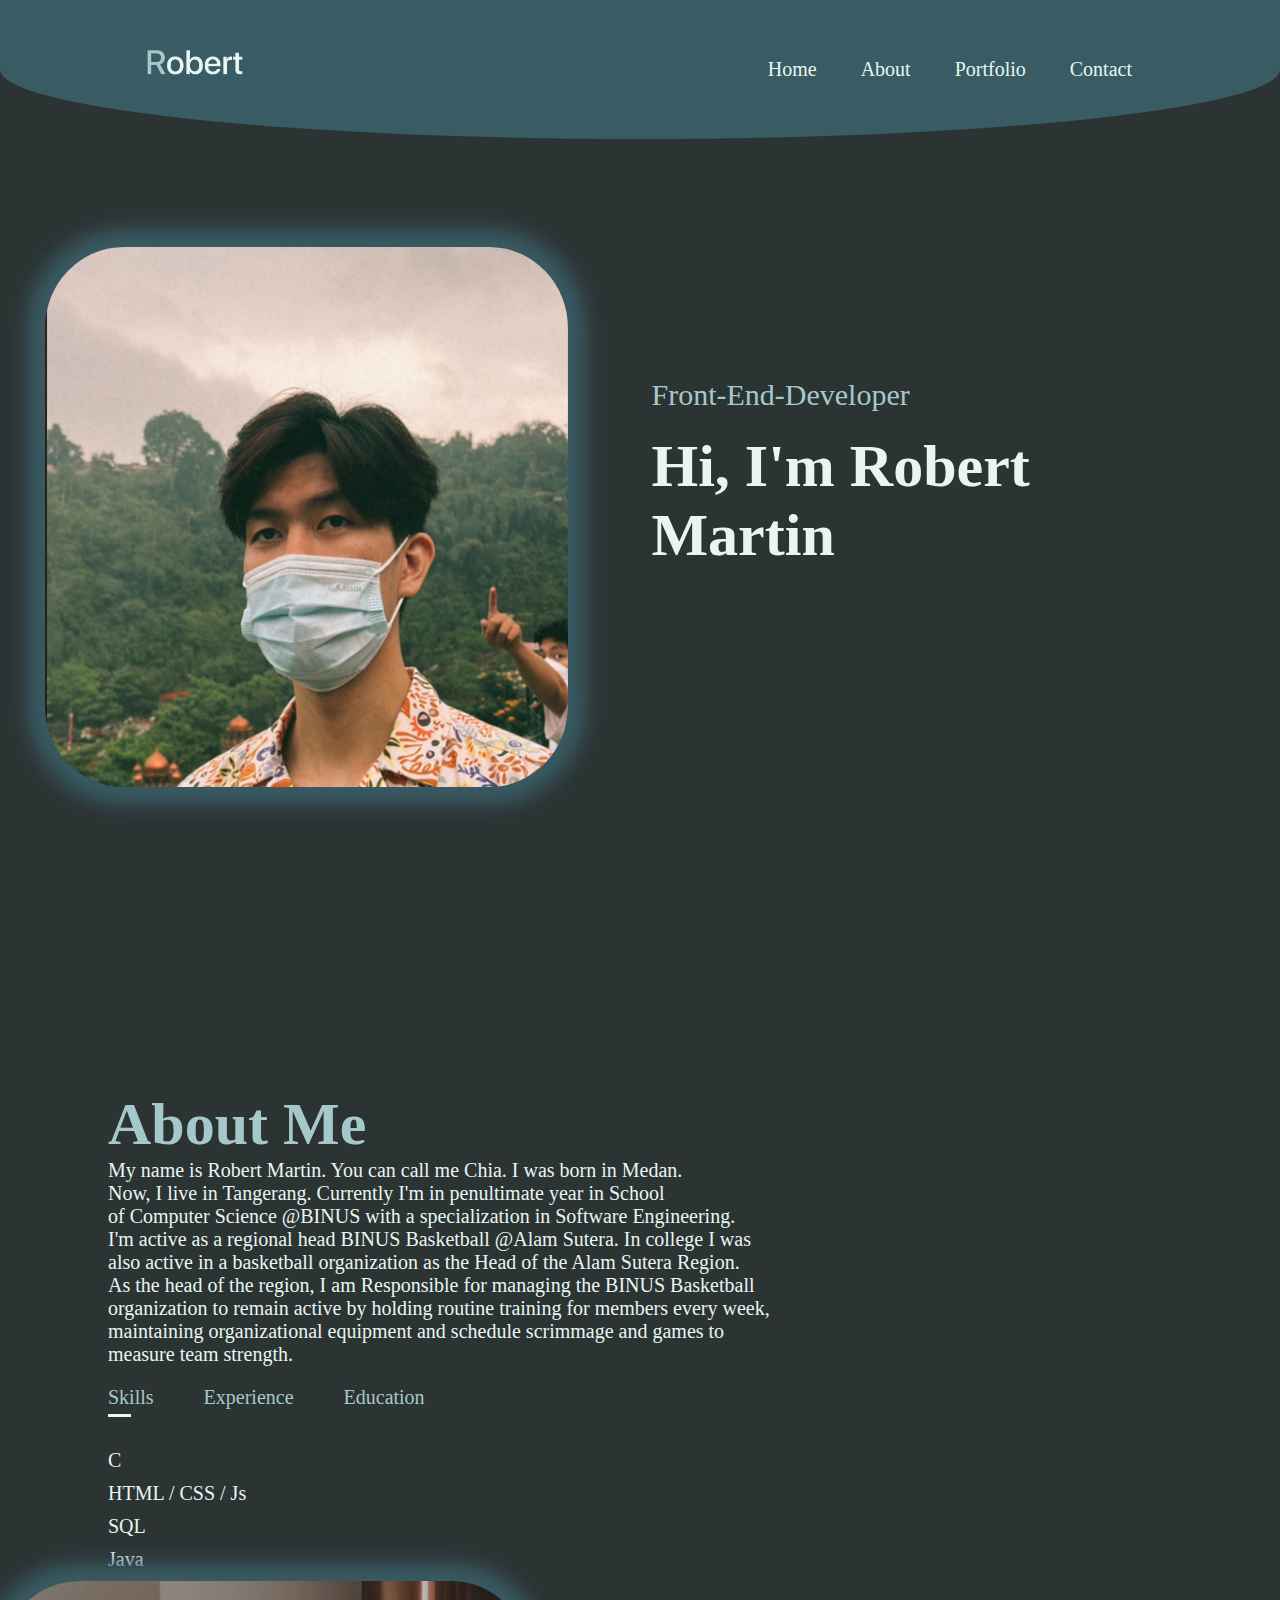
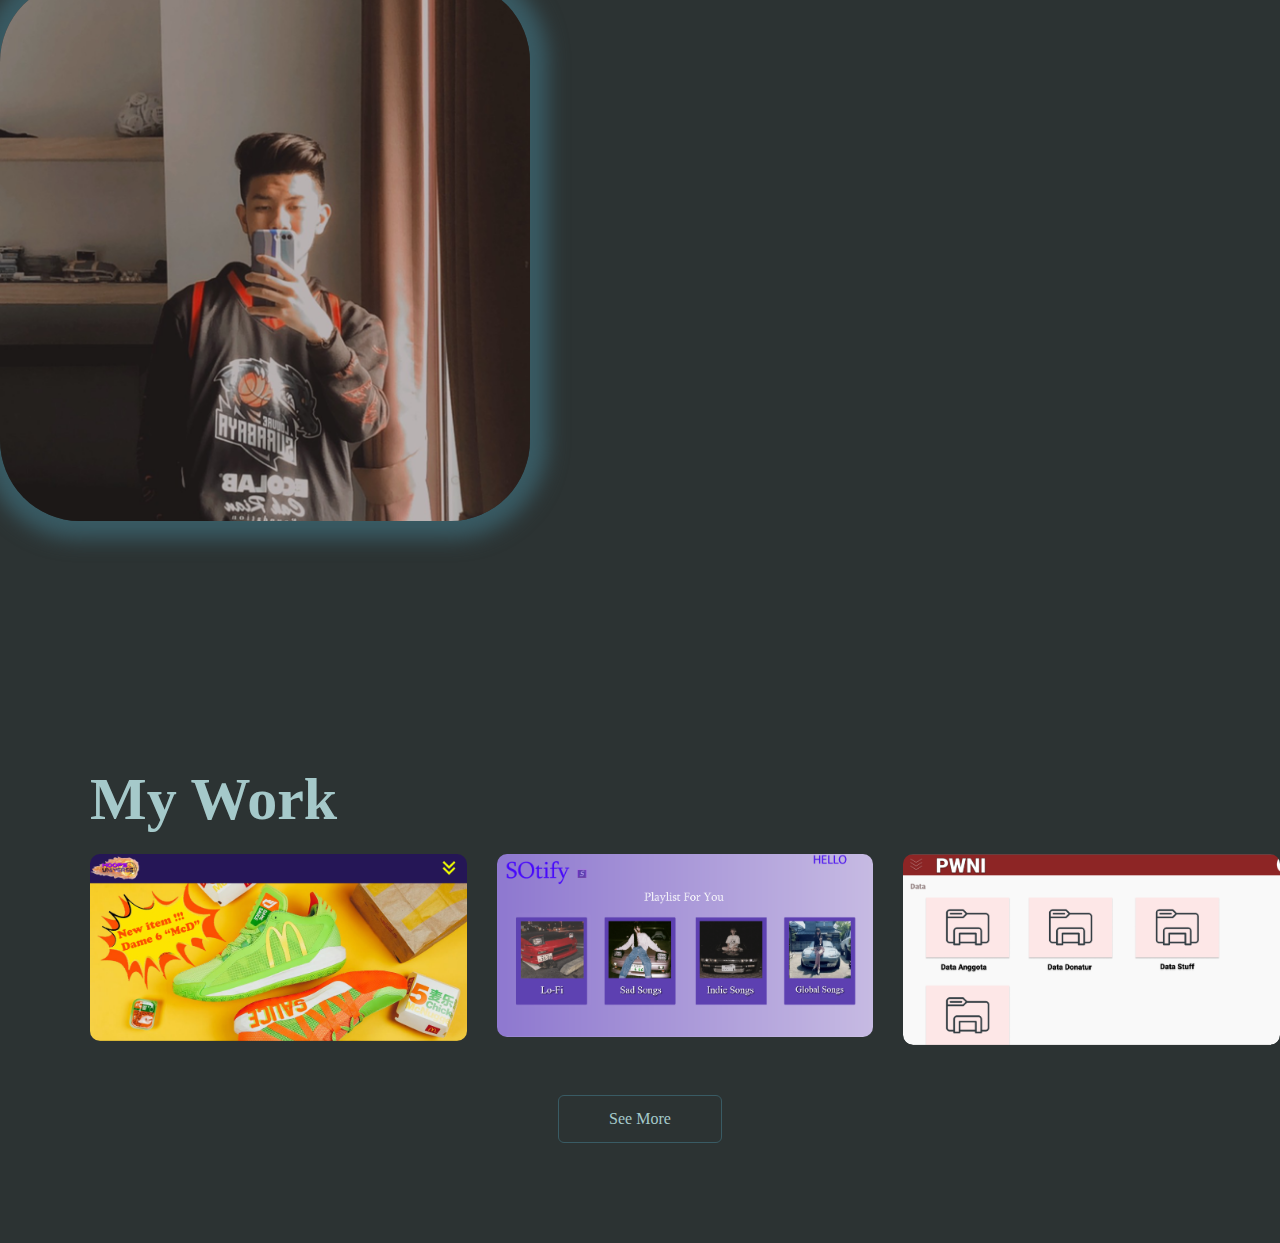
<file: index.html>
<!DOCTYPE html>
<html lang="en">
<head>
    <meta charset="UTF-8">
    <meta http-equiv="X-UA-Compatible" content="IE=edge">
    <meta name="viewport" content="width=device-width, initial-scale=1.0">
    <link rel="stylesheet" href="style/style.css">
    <title>Personal Portfolio</title>
</head>
<body>
    <div id="header">
        <div class="container">
            <div class="container-header">
                <nav>
                    <img src="images/logo.png" class="logo">
                    <ul>
                        <li><a href="#">Home</a></li>
                        <li><a href="#">About</a></li>
                        <li><a href="#">Portfolio</a></li>
                        <li><a href="#">Contact</a></li>
                    </ul>
                </nav>
            </div>
        </div>
        <div class="container-image">
           <div class="image-1">
            <img src="images/image1.png" class="image1">
           </div>
            <div class="header-text">
                <p>Front-End-Developer</p>
                <h1>Hi, I'm Robert Martin</h1>
            </div>
        </div>
    </div>
    <!-- -------------about------------->
    <div id="about">
        <div class="container">
            <div class="row">
                <div class="about-col-1">
                    <h1 class="sub-title">About Me</h1>
                    <p> My name is Robert Martin. You can call me Chia. I was born in Medan. <br> 
                        Now, I live in Tangerang. Currently I'm in penultimate year in School<br>
                        of Computer Science @BINUS with a specialization in Software Engineering. <br> 
                        I'm active as a regional head BINUS Basketball @Alam Sutera. In college I was <br> 
                        also active in a basketball organization as the Head of the Alam Sutera Region. <br>
                        As the head of the region, I am Responsible for managing the BINUS Basketball <br> 
                        organization to remain active by holding routine training for members every week, <br>
                        maintaining organizational equipment and schedule scrimmage and games to <br> 
                        measure team strength.
                    </p>

                    <div class="tab-titles">
                        <p class="tab-link active-link" onclick="opentab('skills')">Skills</p>
                        <p class="tab-link" onclick="opentab('experience')">Experience</p>
                        <p class="tab-link" onclick="opentab('education')">Education</p>
                    </div>
                    <div class="tab-content active-tab" id="skills">
                        <ul>
                            <li>C</li>
                            <li>HTML / CSS / Js</li>
                            <li>SQL</li>
                            <li>Java</li>
                        </ul>
                    </div>
                    <div class="tab-content" id="experience">
                        <ul>
                            <li><span>2022 - Current</span><br>Head of Region UKM BINUS Basketball</li>
                        </ul>
                    </div>
                    <div class="tab-content" id="education">
                        <ul>
                            <li><span>2020 - Current</span><br>University Bina Nusantara</li>
                            <li><span>2017 - 2020</span><br>SMA Cinta Budaya</li>
                        </ul>
                    </div> 
                </div>
                <div class="about-col-2">
                    <img src="images/image3.png" class="image3">
                </div>
                <div class="about-col-3">

                </div>
            </div>
        </div>
    </div>
<!-------------Portfolio---------------->

    <div id="portfolio">
        <div class="container">
            <div class="row-2">
                <h1 class="sub-title">My Work</h1>
                <div class="work-list">
                    <div class="work">
                        <img src="images/HoopsUniverse.png" alt="">
                        <div class="layer">
                            <a href="https://github.com/RobertChia/Hoops-Universe.git"><h3>Hoops Universe</h3></a>
                        </div>
                    </div>
                    <div class="work">
                       <img src="images/Sotify.png" alt="">
                        <div class="layer">
                            <a href="https://github.com/RobertChia/SOtify.git"><h3>SOtify</h3></a>
                        </div>
                    </div>
                    <div class="work">
                        <img src="images/Cloud.png" alt="">
                        <div class="layer">
                            <a href="https://github.com/RobertChia/Prototype-Cloud-Web-Design"><h3>Prototype Cloud</h3></a>
                        </div>
                    </div>
                </div>
            </div>
            <a href="https://github.com/RobertChia" class="btn">See More</a>
        </div>
    </div>


<script>

    var tablinks = document.getElementsByClassName("tab-link");
    var tabcontents = document.getElementsByClassName("tab-content");

    function opentab(tabname){
        for(tablink of tablinks){
            tablink.classList.remove("active-link");
        }
        for(tabcontent of tabcontents){
            tabcontent.classList.remove("active-tab");
        }
        event.currentTarget.classList.add("active-link");
        document.getElementById(tabname).classList.add("active-tab");
    }

</script>

</body>
</html>
</file>
<file: style/style.css>
*{
    margin: 0;
    padding: 0;
    font-family: 'SF Pro Display', 'sans-serif';
    box-sizing: border-box;
}

body{
    background-color: #2C3333;
}

#header{
    width: 100%;
    height: 100vh;
}

.container-header{
    padding: 2px 10%;
    background-color: #395B64;
    border-bottom-left-radius: 50%;
    border-bottom-right-radius: 50%;
}

nav{
    display: flex;
    align-items: center;
    justify-content: space-between;
    flex-wrap: wrap;
}

.logo{
    width: 100%;
    max-width: 15vh;
}

nav ul li{
    display: inline-block;
    list-style: none;
    margin: 10px 20px;
}

nav ul li a{
    color: #E7F6F2;
    text-decoration: none;
    font-size: 20px;
    position: relative;
}

nav ul li a::after {
    content: '';
    width: 0;
    height: 3px;
    background-color: #A5C9CA;
    position: absolute;
    left: 0;
    bottom: -6px;
    transition: 0.5s;
}

nav ul li a:hover::after{
    width: 100%;
}
.container-image{
    display: flex;
    align-items: center;
    justify-content: center
}

.image1{
    width: 100%;
    max-width: 60vh;
    height: 60vh;
    margin: 12vh 2vh 2vh 5vh;
    border-radius: 15%;
    box-shadow: 0vh 0vh 20px 2vh #395B64;
}

.header-text{
    margin: 10%;
    font-size: 30px;
    color: #A5C9CA;
}

.header-text h1{
    margin-top: 20px;
    font-size: 60px;
    color: #E7F6F2;
}

/* -------------------About------------------------ */

#about{
    padding: 100px 0;
}

.row{
    display: flex;
    justify-content: space-between;
    flex-wrap: wrap;
    /* background-color: #E7F6F2; */
}

.about-col-1{
    margin: 10vh 0 0 12vh;
}

.about-col-1 p{
    color: #A5C9CA;
    font-size: 10px;
}

.image3{
    width: 100%;
    max-width: 60vh;
    height: 60vh;
    border-radius: 15%;
    box-shadow: 0vh 0vh 20px 2vh #395B64;
}

.sub-title{
    font-size: 60px;
    font-weight: 600;
    color: #A5C9CA;
}

.about-col-1 p{
    color: #E7F6F2;
    font-size: 20px;
}

.tab-titles{
    display: flex;
    margin: 20px 0 40px;
}

.tab-titles p{
    color: #A5C9CA;
}


.tab-link{
    margin-right: 50px;
    font-size: 20px;
    font-weight: 500;
    cursor: pointer;
    position: relative;
}

.tab-link::after{
    content: '';
    width: 0;
    height: 3px;
    background: #E7F6F2;
    position: absolute;
    left: 0;
    bottom: -8px;
    transition: 0.5s;
}

.tab-link.active-link::after{
    width: 50%;
}

.tab-content ul li{
    list-style: none;
    margin: 10px 0;
    font-size: 20px;
    color: #E7F6F2;
}

.tab-content span{
    color: #A5C9CA;
}

.tab-content{
    display: none;
}

.tab-content.active-tab{
    display: block;
}

/* -------------------About------------------------ */

#portfolio{
    padding: 50px 0;
}

.work-list{
    display: grid;
    grid-template-columns: repeat(auto-fit, minmax(250px, 1fr));
    grid-gap: 30px;
}

.work{
    border-radius: 10px;
    position: relative;
    overflow: hidden;
}

.work img{
    max-width: 100%;
    width: 500px;
    border-radius: 10px;
    display: block;
    margin-top: 20px;
    transition: transform 0.5s;
}

.row-2{
    margin: 10vh 0 0 10vh;
}

.layer{
    max-width: 100%;
    width: 500px;
    max-height: 0;
    background: linear-gradient(rgba(0,0,0,0.5), #395B64);
    border-radius: 10px;
    position: absolute;
    left: 0;
    bottom: 0;
    overflow: hidden;
    align-items: center;
    display: flex;
    justify-content: center;
    flex-direction: column;
    padding: 0 40px;
    text-align: center;
    font-size: 20px;
    transition: max-height 0.5s;
}

.layer h3{
    font-weight: 800;
}

.layer a{
    margin-top: 20px;
    color: #E7F6F2;
    text-decoration: none;
    font-size: 20px;
    line-height: 30px;
    width: 100px;
    height: 100px;
    border-radius: 50%;
    text-align: center;
}

.work:hover .layer{
    max-height: 100%;
    height: 250px;

}

.btn{
    display: block;
    margin: 50px auto;
    width: fit-content;
    border: 1px solid #395B64;
    padding: 14px 50px;
    border-radius: 6px;
    text-decoration: none;
    color: #A5C9CA;
    transition: background 0.5s;
}

.btn:hover{
    background: #395B64;
}
</file>
